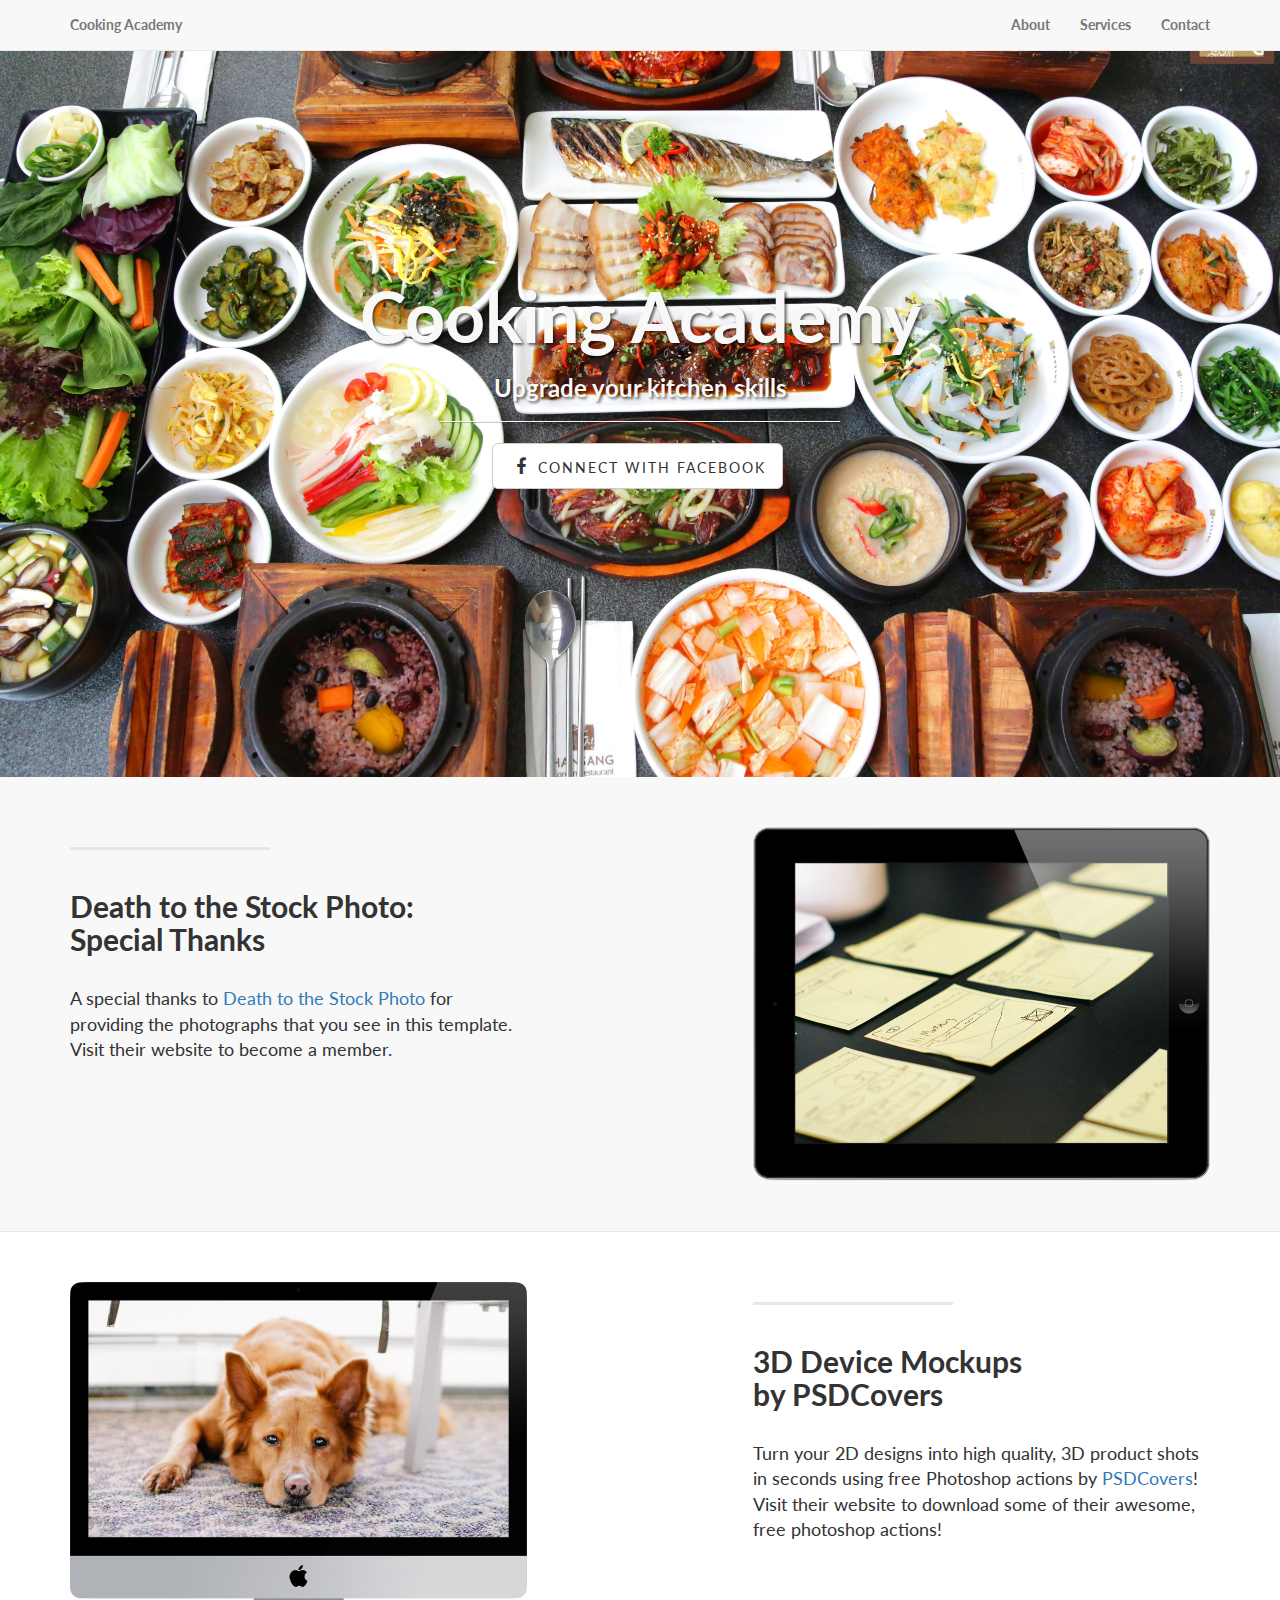
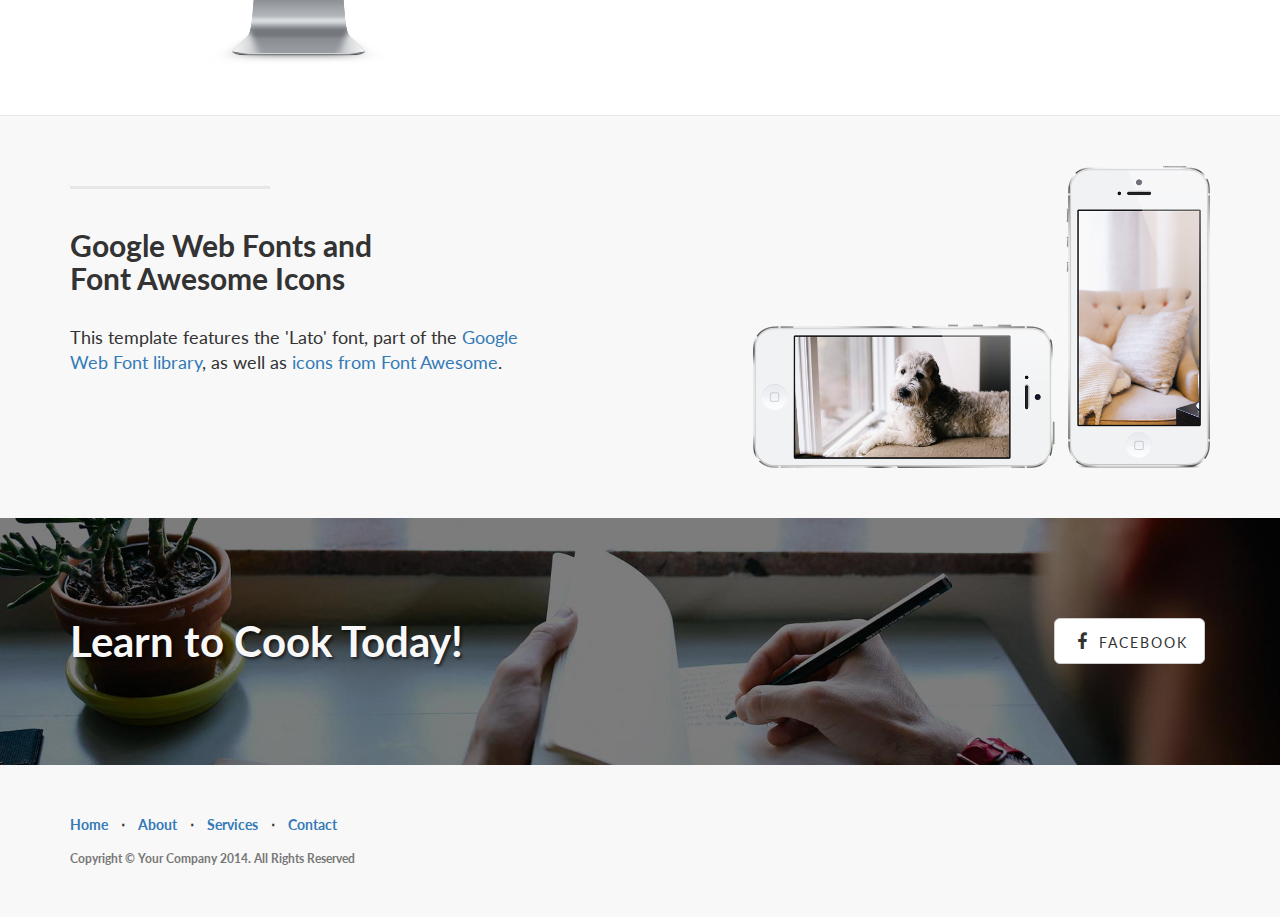
<file: index.html>
<!DOCTYPE html>
<html lang="en">

<head>

    <meta charset="utf-8">
    <meta http-equiv="X-UA-Compatible" content="IE=edge">
    <meta name="viewport" content="width=device-width, initial-scale=1">
    <meta name="description" content="">
    <meta name="author" content="">

    <title>Landing Page - Start Bootstrap Theme</title>

    <!-- Bootstrap Core CSS -->
    <link href="css/bootstrap.min.css" rel="stylesheet">

    <!-- Custom CSS -->
    <link href="css/landing-page.css" rel="stylesheet">

    <!-- Custom Fonts -->
    <link href="font-awesome/css/font-awesome.min.css" rel="stylesheet" type="text/css">
    <link href="http://fonts.googleapis.com/css?family=Lato:300,400,700,300italic,400italic,700italic" rel="stylesheet" type="text/css">

    <!-- HTML5 Shim and Respond.js IE8 support of HTML5 elements and media queries -->
    <!-- WARNING: Respond.js doesn't work if you view the page via file:// -->
    <!--[if lt IE 9]>
        <script src="https://oss.maxcdn.com/libs/html5shiv/3.7.0/html5shiv.js"></script>
        <script src="https://oss.maxcdn.com/libs/respond.js/1.4.2/respond.min.js"></script>
    <![endif]-->

</head>

<body>

    <script>

     // This is called with the results from from FB.getLoginStatus().
  function statusChangeCallback(response) {
    console.log('statusChangeCallback');
    console.log(response);
    // The response object is returned with a status field that lets the
    // app know the current login status of the person.
    // Full docs on the response object can be found in the documentation
    // for FB.getLoginStatus().
    if (response.status === 'connected') {
      // Logged into your app and Facebook.
      testAPI();
    } else if (response.status === 'not_authorized') {
      // The person is logged into Facebook, but not your app.
      document.getElementById('status').innerHTML = 'Please log ' +
        'into this app.';
    } else {
      // The person is not logged into Facebook, so we're not sure if
      // they are logged into this app or not.
      document.getElementById('status').innerHTML = 'Please log ' +
        'into Facebook.';
    }
  }

  // This function is called when someone finishes with the Login
  // Button.  See the onlogin handler attached to it in the sample
  // code below.
  function checkLoginState() {
    FB.getLoginStatus(function(response) {
      statusChangeCallback(response);
    });
  }
      window.fbAsyncInit = function() {
        FB.init({
          appId      : '843112529094040',
          xfbml      : true,
          version    : 'v2.2'
        });
      };

      FB.getLoginStatus(function(response) {
    statusChangeCallback(response);
  });

  };

  // Load the SDK asynchronously
  (function(d, s, id) {
    var js, fjs = d.getElementsByTagName(s)[0];
    if (d.getElementById(id)) return;
    js = d.createElement(s); js.id = id;
    js.src = "//connect.facebook.net/en_US/sdk.js";
    fjs.parentNode.insertBefore(js, fjs);
  }(document, 'script', 'facebook-jssdk'));

  // Here we run a very simple test of the Graph API after login is
  // successful.  See statusChangeCallback() for when this call is made.
  function testAPI() {
    console.log('Welcome!  Fetching your information.... ');
    FB.api('/me', function(response) {
      console.log('Successful login for: ' + response.name);
      document.getElementById('status').innerHTML =
        'Thanks for logging in, ' + response.name + '!';
    });
  }

  function fb_login() {
    FB.login( function() {}, { scope: 'email,public_profile' } );
}
    </script>

    <!-- Navigation -->
    <nav class="navbar navbar-default navbar-fixed-top topnav" role="navigation">
        <div class="container topnav">
            <!-- Brand and toggle get grouped for better mobile display -->
            <div class="navbar-header">
                <button type="button" class="navbar-toggle" data-toggle="collapse" data-target="#bs-example-navbar-collapse-1">
                    <span class="sr-only">Toggle navigation</span>
                    <span class="icon-bar"></span>
                    <span class="icon-bar"></span>
                    <span class="icon-bar"></span>
                </button>
                <a class="navbar-brand topnav" href="/learn">Cooking Academy
            </div>
            <!-- Collect the nav links, forms, and other content for toggling -->
            <div class="collapse navbar-collapse" id="bs-example-navbar-collapse-1">
                <ul class="nav navbar-nav navbar-right">
                    <li>
                        <a href="#about">About</a>
                    </li>
                    <li>
                        <a href="#services">Services</a>
                    </li>
                    <li>
                        <a href="#contact">Contact</a>
                    </li>

                </ul>
            </div>
            <!-- /.navbar-collapse -->
        </div>
        <!-- /.container -->
    </nav>


    <!-- Header -->
    <a name="about"></a>
    <div class="intro-header">
        <div class="container">

            <div class="row">
                <div class="col-lg-12">
                    <div class="intro-message">
                        <h1>Cooking Academy</h1>
                        <h3>Upgrade your kitchen skills</h3>
                        <hr class="intro-divider">



                        <ul class="list-inline intro-social-buttons">
                            <li>



                                <fb:login-button scope="public_profile,email" onlogin="checkLoginState();">
                                </fb:login-button>
                                
                                
                                <a href="/learn.html" onclick="fb_login();" class="btn btn-default btn-lg"><i class="fa fa-facebook fa-fw"></i> <span class="network-name">Connect with Facebook</span></a>
                                
                            </li>
                          
                        </ul> 
                    </div>
                </div>
            </div>

        </div>
        <!-- /.container -->

    </div>
    <!-- /.intro-header -->

    <!-- Page Content -->

	<a  name="services"></a>
    <div class="content-section-a">

        <div class="container">
            <div class="row">
                <div class="col-lg-5 col-sm-6">
                    <hr class="section-heading-spacer">
                    <div class="clearfix"></div>
                    <h2 class="section-heading">Death to the Stock Photo:<br>Special Thanks</h2>
                    <p class="lead">A special thanks to <a target="_blank" href="http://join.deathtothestockphoto.com/">Death to the Stock Photo</a> for providing the photographs that you see in this template. Visit their website to become a member.</p>
                </div>
                <div class="col-lg-5 col-lg-offset-2 col-sm-6">
                    <img class="img-responsive" src="img/ipad.png" alt="">
                </div>
            </div>

        </div>
        <!-- /.container -->

    </div>
    <!-- /.content-section-a -->

    <div class="content-section-b">

        <div class="container">

            <div class="row">
                <div class="col-lg-5 col-lg-offset-1 col-sm-push-6  col-sm-6">
                    <hr class="section-heading-spacer">
                    <div class="clearfix"></div>
                    <h2 class="section-heading">3D Device Mockups<br>by PSDCovers</h2>
                    <p class="lead">Turn your 2D designs into high quality, 3D product shots in seconds using free Photoshop actions by <a target="_blank" href="http://www.psdcovers.com/">PSDCovers</a>! Visit their website to download some of their awesome, free photoshop actions!</p>
                </div>
                <div class="col-lg-5 col-sm-pull-6  col-sm-6">
                    <img class="img-responsive" src="img/dog.png" alt="">
                </div>
            </div>

        </div>
        <!-- /.container -->

    </div>
    <!-- /.content-section-b -->

    <div class="content-section-a">

        <div class="container">

            <div class="row">
                <div class="col-lg-5 col-sm-6">
                    <hr class="section-heading-spacer">
                    <div class="clearfix"></div>
                    <h2 class="section-heading">Google Web Fonts and<br>Font Awesome Icons</h2>
                    <p class="lead">This template features the 'Lato' font, part of the <a target="_blank" href="http://www.google.com/fonts">Google Web Font library</a>, as well as <a target="_blank" href="http://fontawesome.io">icons from Font Awesome</a>.</p>
                </div>
                <div class="col-lg-5 col-lg-offset-2 col-sm-6">
                    <img class="img-responsive" src="img/phones.png" alt="">
                </div>
            </div>

        </div>
        <!-- /.container -->

    </div>
    <!-- /.content-section-a -->

	<a  name="contact"></a>
    <div class="banner">

        <div class="container">

            <div class="row">
                <div class="col-lg-6">
                    <h2>Learn to Cook Today!</h2>
                </div>
                <div class="col-lg-6">
                    <ul class="list-inline banner-social-buttons">
                        <li>
                            <a href="https://twitter.com/SBootstrap" class="btn btn-default btn-lg"><i class="fa fa-facebook fa-fw"></i> <span class="network-name">Facebook</span></a>
                        </li>
                    </ul>
                </div>
            </div>

        </div>
        <!-- /.container -->

    </div>
    <!-- /.banner -->

    <!-- Footer -->
    <footer>
        <div class="container">
            <div class="row">
                <div class="col-lg-12">
                    <ul class="list-inline">
                        <li>
                            <a href="#">Home</a>
                        </li>
                        <li class="footer-menu-divider">&sdot;</li>
                        <li>
                            <a href="#about">About</a>
                        </li>
                        <li class="footer-menu-divider">&sdot;</li>
                        <li>
                            <a href="#services">Services</a>
                        </li>
                        <li class="footer-menu-divider">&sdot;</li>
                        <li>
                            <a href="#contact">Contact</a>
                        </li>
                    </ul>
                    <fb:login-button scope="public_profile,email" onlogin="checkLoginState();">
                    
                    <p class="copyright text-muted small">Copyright &copy; Your Company 2014. All Rights Reserved</p>
                    <fb:login-button scope="public_profile,email" onlogin="checkLoginState();">
                    </fb:login-button>
                </div>
            </div>
        </div>
    </footer>

    <!-- jQuery -->
    <script src="js/jquery.js"></script>

    <!-- Bootstrap Core JavaScript -->
    <script src="js/bootstrap.min.js"></script>

</body>

</html>
</file>
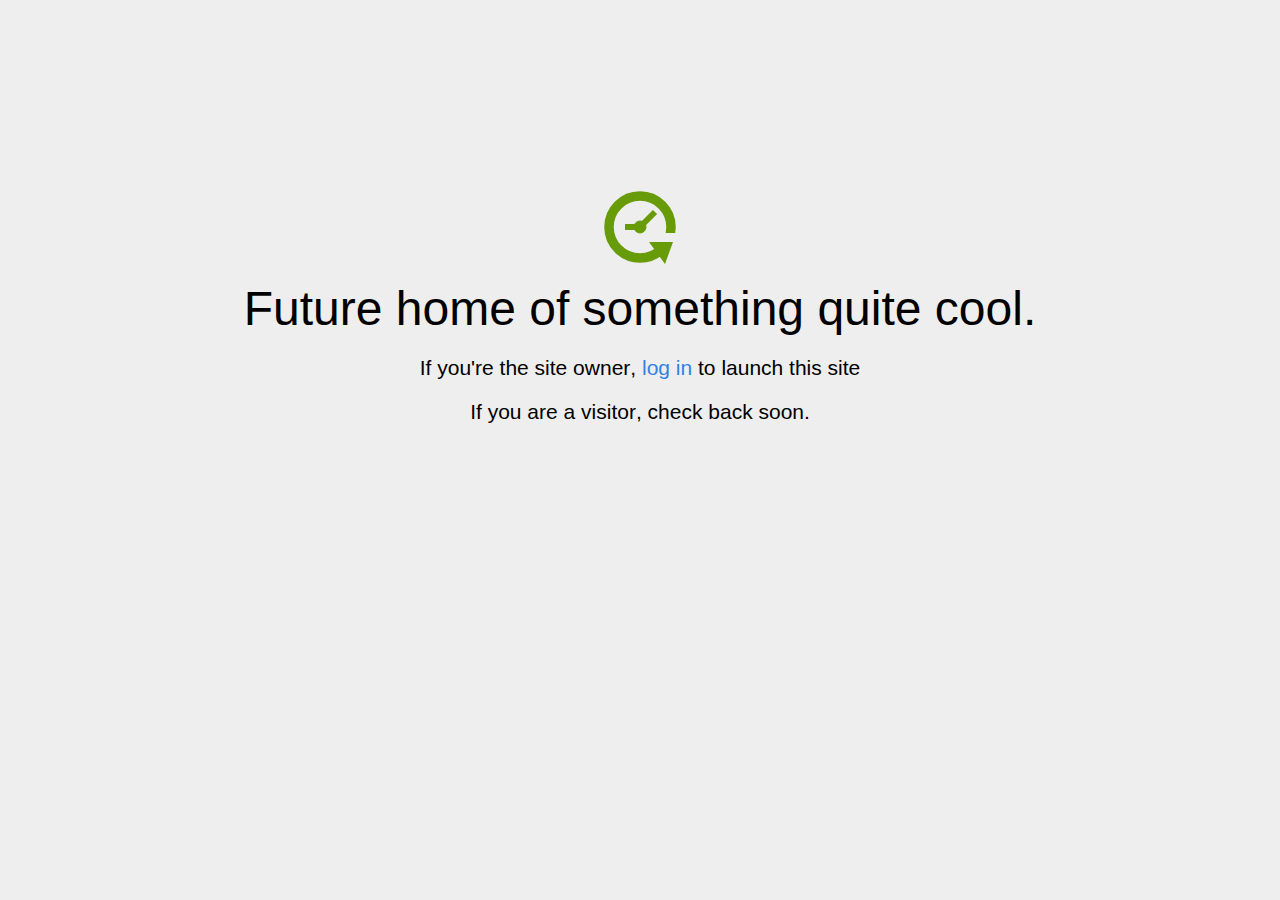
<file: home.html>
<!DOCTYPE html>
<html>
<head>
<title>Coming Soon</title>
<meta http-equiv="content-type" content="text/html; charset=utf-8" >
<meta name="viewport" content="width=device-width, initial-scale=1.0">
<style type="text/css">
body {
  /*background: linear-gradient(90deg, white, gray);*/
  background-color: #eee;
}

body, h1, p {
  font-family: "Helvetica Neue", "Segoe UI", Segoe, Helvetica, Arial, "Lucida Grande", sans-serif;
  font-weight: normal;
  margin: 0;
  padding: 0;
  text-align: center;
}

.container {
  margin-left:  auto;
  margin-right:  auto;
  margin-top: 177px;
  max-width: 1170px;
  padding-right: 15px;
  padding-left: 15px;
}

.row:before, .row:after {
  display: table;
  content: " ";
}

h1 {
  font-size: 48px;
  font-weight: 300;
  margin: 0 0 20px 0;
}

.lead {
  font-size: 21px;
  font-weight: 200;
  margin-bottom: 20px;
}

p {
  margin: 0 0 10px;
}

a {
  color: #3282e6;
  text-decoration: none;
}
</style>
</head>

<body>
<div class="container text-center" id="error">

  <svg height="100" width="100">
    <circle cx="50" cy="50" r="31" stroke="#679b08" stroke-width="9.5" fill="none" />
    <circle cx="50" cy="50" r="6" stroke="#679b08" stroke-width="1" fill="#679b08" />
    <line x1="50" y1="50" x2="35" y2="50" style="stroke:#679b08;stroke-width:6" />
    <line x1="65" y1="35" x2="50" y2="50" style="stroke:#679b08;stroke-width:6" />
    <path d="M59 65 L83 65 L75 87 Z" fill="#679b08" />
    <rect width="20" height="9" x="70" y="56" style="fill:#eee;stroke-width:0;" />
  </svg>
  <div class="row">
    <div class="col-md-12">
      <div class="main-icon text-success"><span class="uxicon uxicon-clock-refresh"></span></div>
      <h1>Future home of something quite cool.</h1>
      <p class="lead">If you're the <strong>site owner</strong>, <a href="/cpanel">log in</a> to launch this site</p>
      <p class="lead">If you are a <strong>visitor</strong>, check back soon.</p>
    </div>
  </div>

</div>

</body>
</html>
</file>
<file: css/landing-page.css>
/*!
 * Start Bootstrap - Landing Page Bootstrap Theme (http://startbootstrap.com)
 * Code licensed under the Apache License v2.0.
 * For details, see http://www.apache.org/licenses/LICENSE-2.0.
 */

body,
html {
    width: 100%;
    height: 100%;
}

body,
h1,
h2,
h3,
h4,
h5,
h6 {
    font-family: "Lato","Helvetica Neue",Helvetica,Arial,sans-serif;
    font-weight: 700;
}



.topnav {
    font-size: 14px; 
}

.lead {
    font-size: 18px;
    font-weight: 400;
}

.intro-header {
    padding-top: 50px; /* If you're making other pages, make sure there is 50px of padding to make sure the navbar doesn't overlap content! */
    padding-bottom: 50px;
    text-align: center;
    color: #f8f8f8;
    background: url(../img/intro-bg.jpg) no-repeat center center;
    background-size: cover;
}

.intro-message {
    position: relative;
    padding-top: 20%;
    padding-bottom: 20%;
}

.intro-message > h1 {
    margin: 0;
    text-shadow: 2px 2px 3px rgba(0,0,0,0.6);
    font-size: 5em;
}

.intro-divider {
    width: 400px;
    border-top: 1px solid #f8f8f8;
    border-bottom: 1px solid rgba(0,0,0,0.2);
}

.intro-message > h3 {
    text-shadow: 2px 2px 3px rgba(0,0,0,0.6);
}

@media(max-width:767px) {
    .intro-message {
        padding-bottom: 15%;
    }

    .intro-message > h1 {
        font-size: 3em;
    }

    ul.intro-social-buttons > li {
        display: block;
        margin-bottom: 20px;
        padding: 0;
    }

    ul.intro-social-buttons > li:last-child {
        margin-bottom: 0;
    }

    .intro-divider {
        width: 100%;
    }
}

.network-name {
    text-transform: uppercase;
    font-size: 14px;
    font-weight: 400;
    letter-spacing: 2px;
}

.content-section-a {
    padding: 50px 0;
    background-color: #f8f8f8;
}

.content-section-b {
    padding: 50px 0;
    border-top: 1px solid #e7e7e7;
    border-bottom: 1px solid #e7e7e7;
}

.section-heading {
    margin-bottom: 30px;
}

.section-heading-spacer {
    float: left;
    width: 200px;
    border-top: 3px solid #e7e7e7;
}

.banner {
    padding: 100px 0;
    color: #f8f8f8;
    background: url(../img/banner-bg.jpg) no-repeat center center;
    background-size: cover;
}

.banner h2 {
    margin: 0;
    text-shadow: 2px 2px 3px rgba(0,0,0,0.6);
    font-size: 3em;
}

.banner ul {
    margin-bottom: 0;
}

.banner-social-buttons {
    float: right;
    margin-top: 0;
}

@media(max-width:1199px) {
    ul.banner-social-buttons {
        float: left;
        margin-top: 15px;
    }
}

@media(max-width:767px) {
    .banner h2 {
        margin: 0;
        text-shadow: 2px 2px 3px rgba(0,0,0,0.6);
        font-size: 3em;
    }

    ul.banner-social-buttons > li {
        display: block;
        margin-bottom: 20px;
        padding: 0;
    }

    ul.banner-social-buttons > li:last-child {
        margin-bottom: 0;
    }
}

footer {
    padding: 50px 0;
    background-color: #f8f8f8;
}

p.copyright {
    margin: 15px 0 0;
}
</file>
